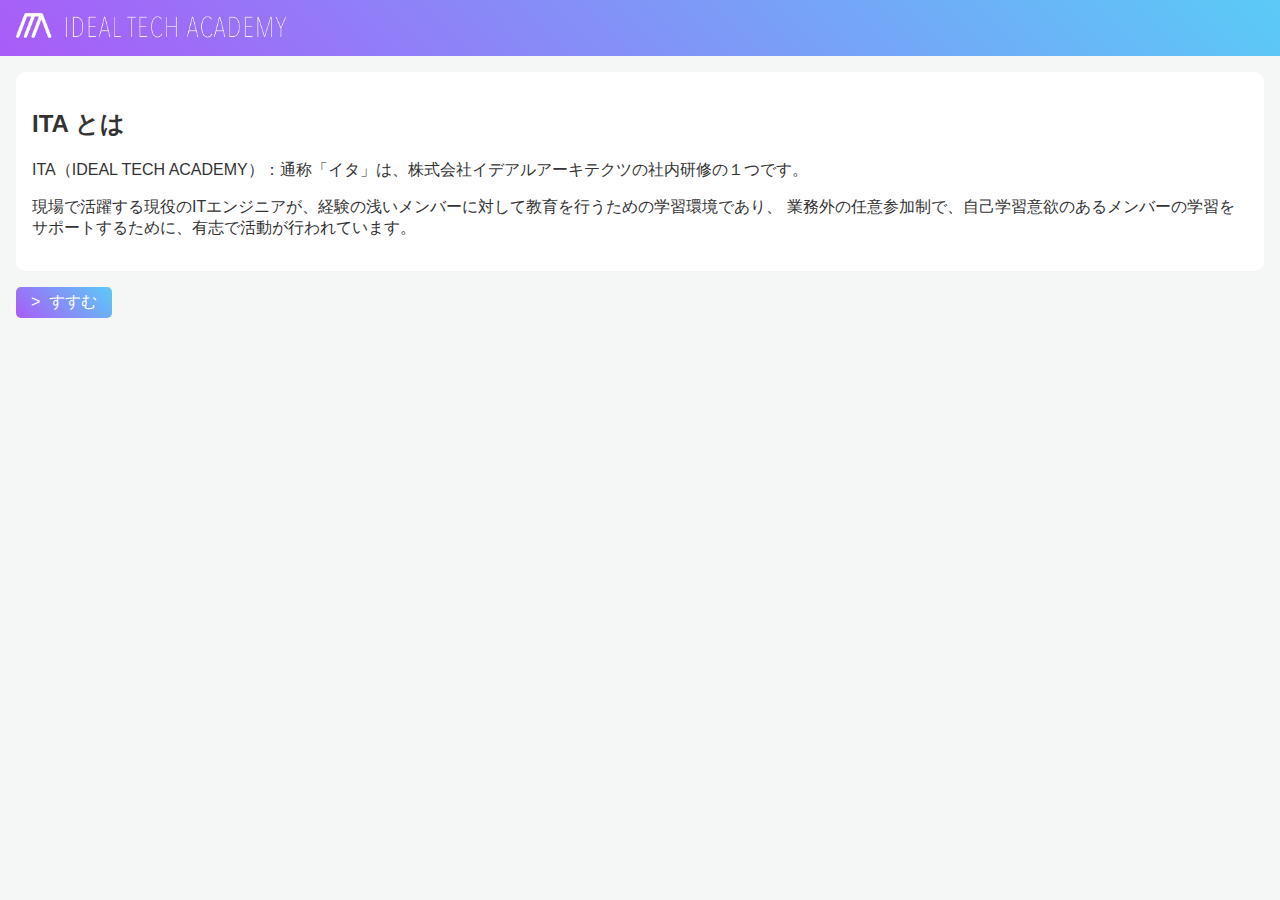
<file: index.html>
<!DOCTYPE html>
<html lang="ja">
<head>
  <meta charset="UTF-8">
  <meta http-equiv="X-UA-Compatible" content="IE=edge">
  <meta name="viewport" content="width=device-width, initial-scale=1.0">
  <title>ITA GitHub Pages</title>
  <link rel="icon" type="image/png" href="./assets/favicon/favicon-16.png" sizes="16x16" />
  <link rel="icon" type="image/png" href="./assets/favicon/favicon-24.png" sizes="24x24" />
  <link rel="icon" type="image/png" href="./assets/favicon/favicon-32.png" sizes="32x32" />
  <link rel="icon" type="image/png" href="./assets/favicon/favicon-48.png" sizes="48x48" />
  <link rel="icon" type="image/png" href="./assets/favicon/favicon-64.png" sizes="64x64" />
  <link rel="icon" type="image/png" href="./assets/favicon/favicon-96.png" sizes="96x96" />
  <link rel="stylesheet" href="style.css">
</head>
<body>
  <header id="header">
    <a class="logo" href=""> <!-- Logo Area --> </a>
  </header>
  <main id="main">
    <div class="card">
      <h2>ITA とは</h2>
      <p>ITA（IDEAL TECH ACADEMY）：通称「イタ」は、株式会社イデアルアーキテクツの社内研修の１つです。</p>
      <p>
        現場で活躍する現役のITエンジニアが、経験の浅いメンバーに対して教育を行うための学習環境であり、
        業務外の任意参加制で、自己学習意欲のあるメンバーの学習をサポートするために、有志で活動が行われています。
      </p>
    </div>
    <div class="nav_button_area">
      <a class="trans_page" href="./pages/howto.html">
        &gt;&nbsp; すすむ
      </a>
    </div>
  </main>
</body>
</html>
</file>
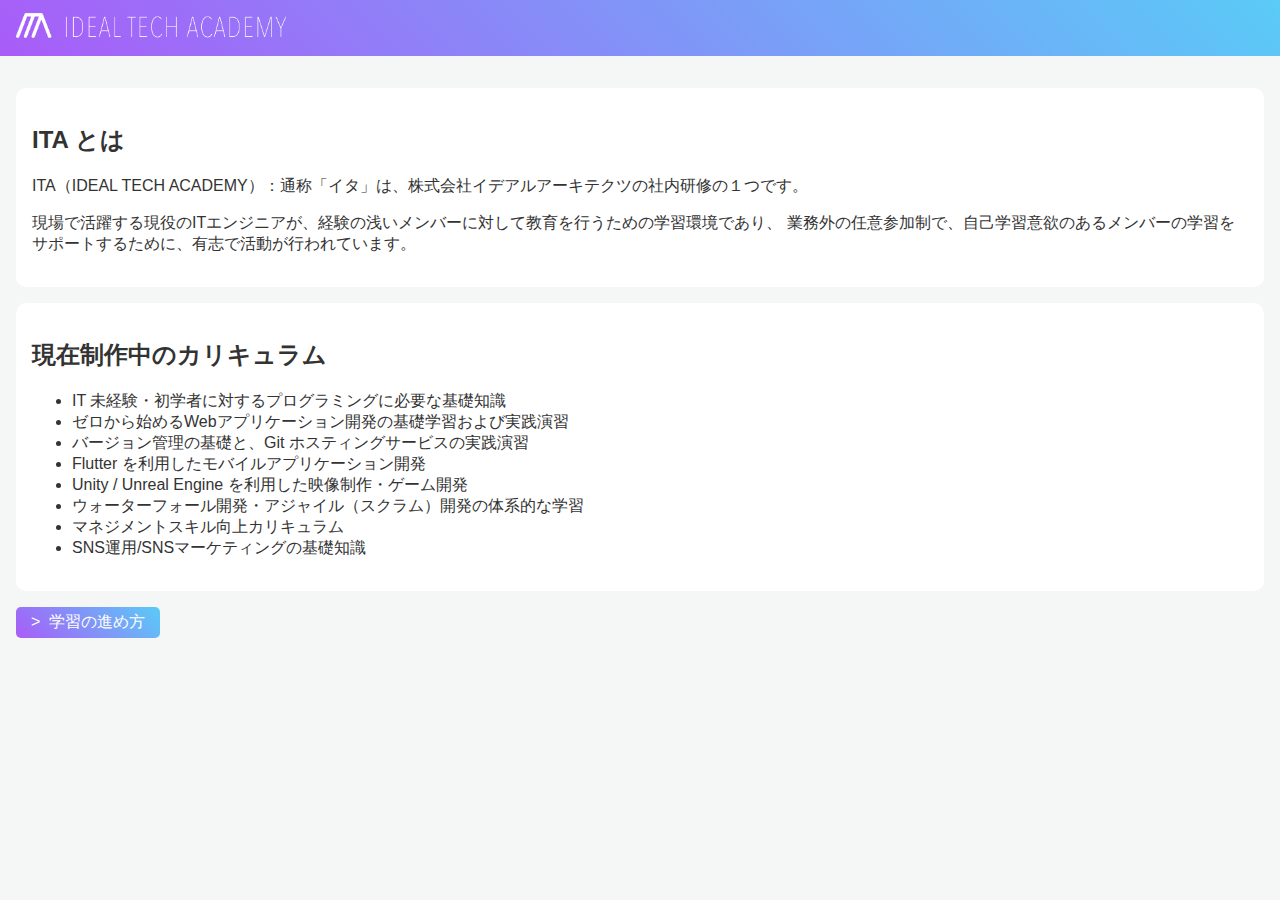
<file: docs/index.html>
<!DOCTYPE html>
<html lang="ja">
<head>
  <meta charset="UTF-8">
  <meta http-equiv="X-UA-Compatible" content="IE=edge">
  <meta name="viewport" content="width=device-width, initial-scale=1.0">
  <title>ITA GitHub Pages</title>
  <link rel="icon" type="image/png" href="./assets/favicon/favicon-16.png" sizes="16x16" />
  <link rel="icon" type="image/png" href="./assets/favicon/favicon-24.png" sizes="24x24" />
  <link rel="icon" type="image/png" href="./assets/favicon/favicon-32.png" sizes="32x32" />
  <link rel="icon" type="image/png" href="./assets/favicon/favicon-48.png" sizes="48x48" />
  <link rel="icon" type="image/png" href="./assets/favicon/favicon-64.png" sizes="64x64" />
  <link rel="icon" type="image/png" href="./assets/favicon/favicon-96.png" sizes="96x96" />
  <link rel="stylesheet" href="style.css">
</head>
<body>
  <header id="header">
    <a class="logo" href=""> <!-- Logo Area --> </a>
  </header>
  <main id="main">
    <div class="card">
      <h2>ITA とは</h2>
      <p>ITA（IDEAL TECH ACADEMY）：通称「イタ」は、株式会社イデアルアーキテクツの社内研修の１つです。</p>
      <p>
        現場で活躍する現役のITエンジニアが、経験の浅いメンバーに対して教育を行うための学習環境であり、
        業務外の任意参加制で、自己学習意欲のあるメンバーの学習をサポートするために、有志で活動が行われています。
      </p>
    </div>

    <div class="card">
      <h2>現在制作中のカリキュラム</h2>
      <ul>
        <li>IT 未経験・初学者に対するプログラミングに必要な基礎知識</li>
        <li>ゼロから始めるWebアプリケーション開発の基礎学習および実践演習</li>
        <li>バージョン管理の基礎と、Git ホスティングサービスの実践演習</li>
        <li>Flutter を利用したモバイルアプリケーション開発</li>
        <li>Unity / Unreal Engine を利用した映像制作・ゲーム開発</li>
        <li>ウォーターフォール開発・アジャイル（スクラム）開発の体系的な学習</li>
        <li>マネジメントスキル向上カリキュラム</li>
        <li>SNS運用/SNSマーケティングの基礎知識</li>
      </ul>
    </div>

    <div class="nav_button_area">
      <a class="trans_page" href="./pages/howto.html">
        &gt;&nbsp; 学習の進め方
      </a>
    </div>
  </main>
</body>
</html>
</file>
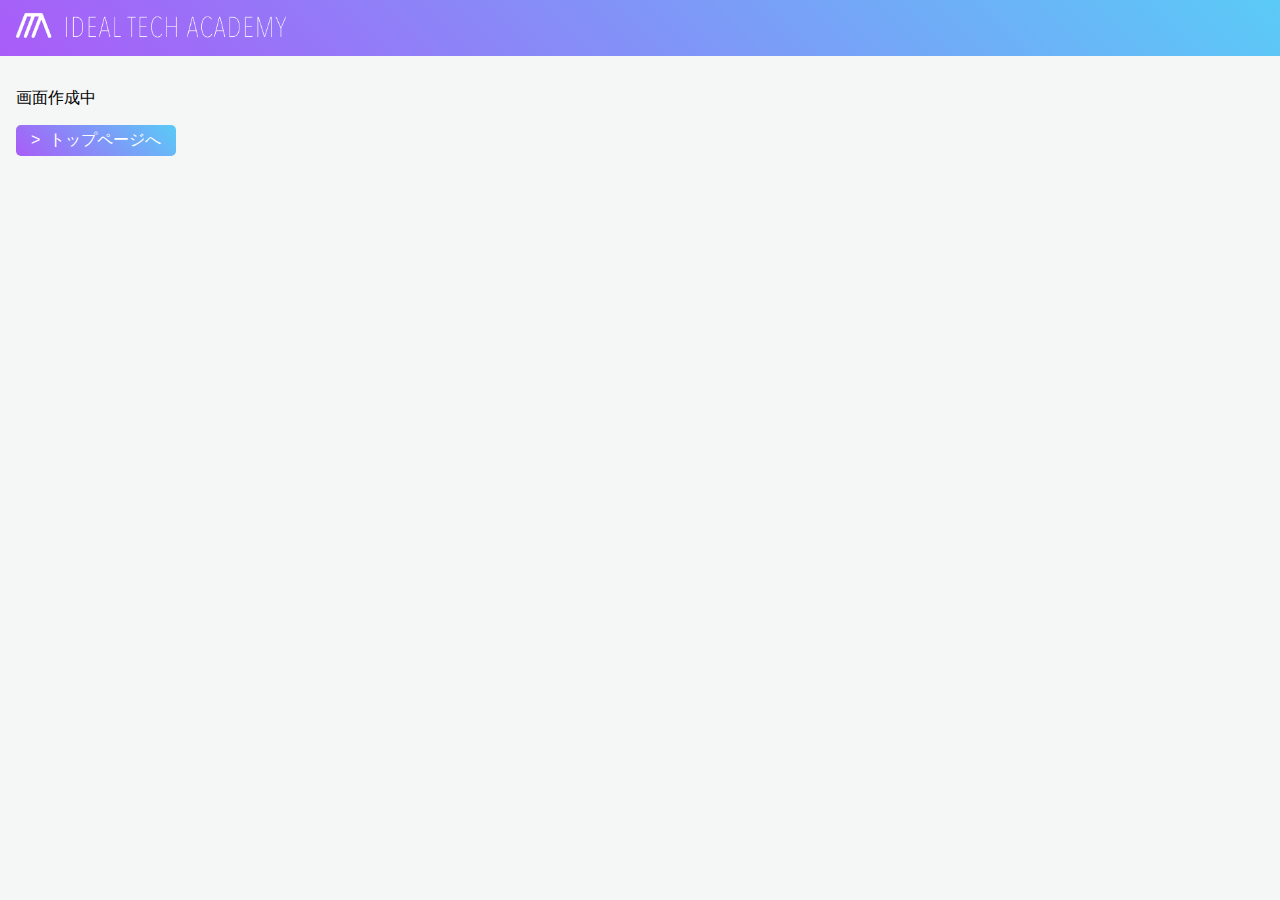
<file: pages/howto.html>
<!DOCTYPE html>
<html lang="ja">
<head>
  <meta charset="UTF-8">
  <meta http-equiv="X-UA-Compatible" content="IE=edge">
  <meta name="viewport" content="width=device-width, initial-scale=1.0">
  <title>ITA｜動画リンク</title>
  <link rel="stylesheet" href="../style.css">
</head>
<body>
  <header id="header">
    <a class="logo" href="../index.html"> <!-- Logo Area --> </a>
  </header>
  <main id="main">
    <p class="text">画面作成中</p>
    <div class="nav_button_area">
      <a class="trans_page" href="../index.html">
        &gt;&nbsp; トップページへ
      </a>
    </div>
  </main>
</body>
</html>
</file>
<file: style.css>
body {
  margin: 0;
  font-family: sans-serif, monospace;
  background-color: #f5f6f6;
}

#header {
  background-color: aqua;
  display: flex;
  background: linear-gradient(45deg, #A95CF8, #5ACBF7);
}
#header .logo {
  display: block;
  width: 17rem;
  height: 2.5rem;
  background-image: url(./assets/logos/logo_02.png);
  margin: 0.5rem 1rem;
  background-size: cover;
}
@media screen and (max-width: 420px) {
  #header .logo {
    width: 3rem;
    height: 2.5rem;
    background-image: url(./assets/logos/logo_04.png);
  }
}

#main {
  padding: 1rem;
}
#main .card {
  width: calc(100% - 2rem);
  padding: 1rem;
  color: #333;
  background-color: white;
  border-radius: 10px;
}
#main h2 {
  color: #333;
}
#main .nav_button_area {
  display: flex;
  flex-wrap: wrap;
  margin-top: 1rem;
}
#main .trans_page {
  text-decoration: none;
  color: white;

  display: inline-block;
  padding: 5px 15px;
  border-radius: 5px;
  background: linear-gradient(45deg, #A95CF8, #5ACBF7);
}
</file>
<file: docs/style.css>
body {
  margin: 0;
  font-family: sans-serif, monospace;
  background-color: #f5f6f6;
}

#header {
  background-color: aqua;
  display: flex;
  background: linear-gradient(45deg, #A95CF8, #5ACBF7);
}
#header .logo {
  display: block;
  width: 17rem;
  height: 2.5rem;
  background-image: url(./assets/logos/logo_02.png);
  margin: 0.5rem 1rem;
  background-size: cover;
}
@media screen and (max-width: 420px) {
  #header .logo {
    width: 3rem;
    height: 2.5rem;
    background-image: url(./assets/logos/logo_04.png);
  }
}

#main {
  padding: 1rem;
}
#main .card {
  width: calc(100% - 2rem);
  padding: 1rem;
  margin-top: 1rem;
  color: #333;
  background-color: white;
  border-radius: 10px;
}
#main h2 {
  color: #333;
}
#main .nav_button_area {
  display: flex;
  flex-wrap: wrap;
  margin-top: 1rem;
}
#main .trans_page {
  text-decoration: none;
  color: white;

  display: inline-block;
  padding: 5px 15px;
  border-radius: 5px;
  background: linear-gradient(45deg, #A95CF8, #5ACBF7);
}
</file>
